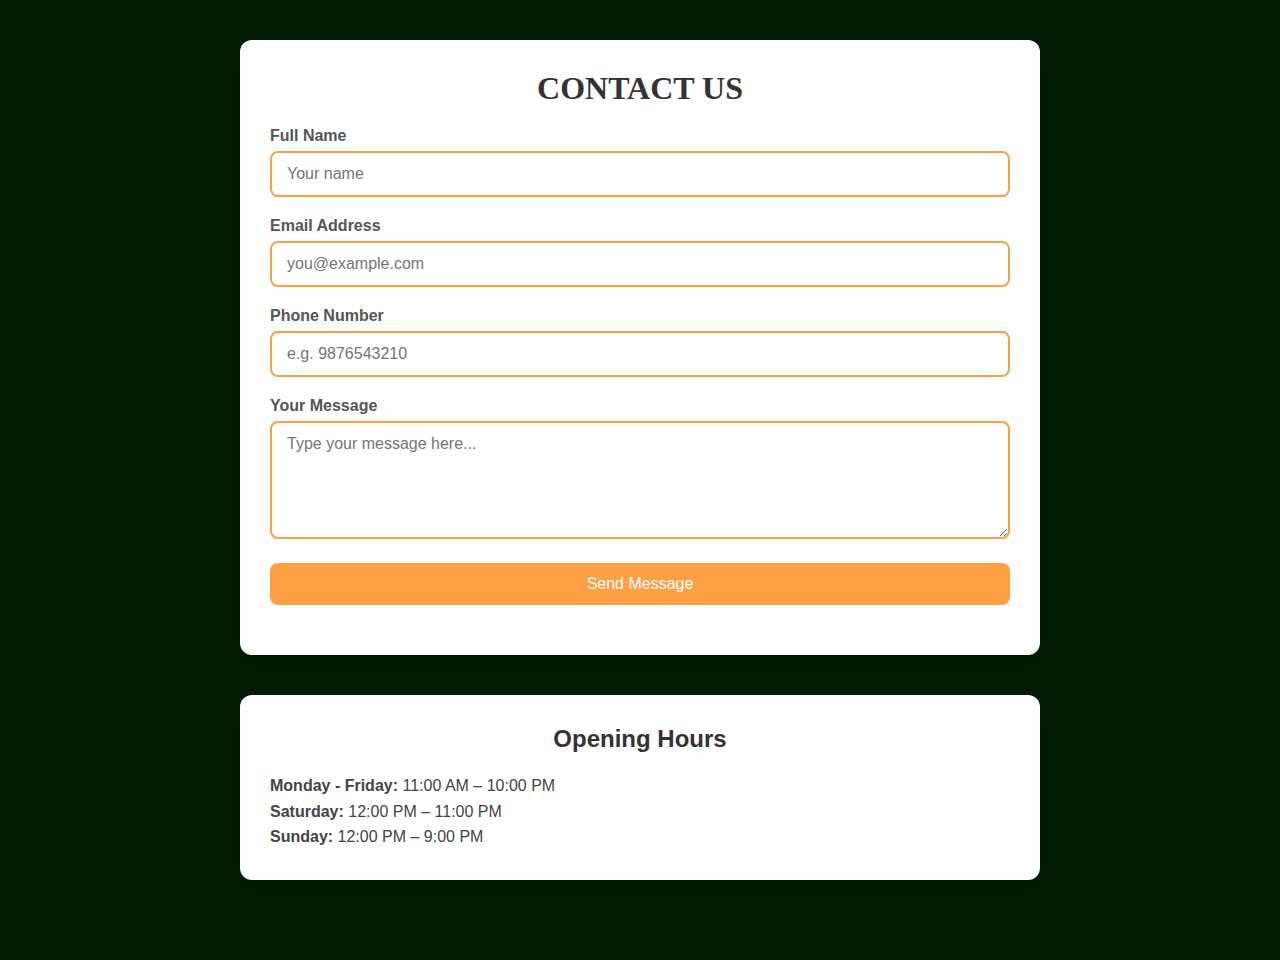
<file: contact.html>
<!DOCTYPE html>
<html lang="en">
<head>
  <meta charset="UTF-8" />
  <meta name="viewport" content="width=device-width, initial-scale=1.0"/>
  <title>Contact Us - Restaurant</title>

  <style>
    * {
      margin: 0;
      padding: 0;
      box-sizing: border-box;
      font-family: 'Segoe UI', sans-serif;
    }

    body {
      background-color:#011d04;;
      padding: 40px 20px;
    }

    h1, h2 {
      text-align: center;
      color: #333;
      margin-bottom: 20px;
    }

    .section {
      background: white;
      padding: 30px;
      border-radius: 12px;
      box-shadow: 0 10px 25px rgba(0, 0, 0, 0.1);
      margin-bottom: 40px;
      animation: fadeInUp 1s ease-in-out;
      max-width: 800px;
      margin-left: auto;
      margin-right: auto;
    }

    .form-group {
      margin-bottom: 20px;
    }

    label {
      display: block;
      margin-bottom: 6px;
      color: #555;
      font-weight: bold;
    }

    input, textarea {
      width: 100%;
      padding: 12px 15px;
      font-size: 16px;
      border: 2px solid #ff9f43;
      border-radius: 8px;
      transition: all 0.3s ease;
    }

    input:focus, textarea:focus {
      border-color: #e67e22;
      outline: none;
      transform: scale(1.02);
      box-shadow: 0 0 10px rgba(230, 126, 34, 0.2);
    }

    button {
      background-color: #ff9f43;
      color: white;
      padding: 12px 30px;
      border: none;
      border-radius: 8px;
      font-size: 16px;
      cursor: pointer;
      transition: background-color 0.3s, transform 0.3s;
      width: 100%;
    }

    button:hover {
      background-color: #e67e22;
      transform: scale(1.05);
    }

    #contactMessage {
      margin-top: 20px;
      font-size: 16px;
      text-align: center;
      opacity: 0;
      transform: translateY(10px);
      transition: all 0.5s ease;
    }

    #contactMessage.show {
      opacity: 1;
      transform: translateY(0);
    }

    /* .map-container iframe {
      width: 100%;
      height: 350px;
      border: none;
      border-radius: 10px;
    } */

    .opening-hours {
      font-size: 16px;
      line-height: 1.6;
      color: #444;
    }

    @keyframes fadeInUp {
      from {
        opacity: 0;
        transform: translateY(30px);
      }
      to {
        opacity: 1;
        transform: translateY(0);
      }
    }

    @media (max-width: 600px) {
      .section {
        padding: 20px;
      }
    }
  </style>
</head>

<body>

  <!-- Contact Form -->
  <div class="section">
    <h1 style="font-family: 'Playfair Display', serif;">CONTACT US</h1>

    <div class="form-group">
      <label for="name">Full Name</label>
      <input type="text" id="name" placeholder="Your name">
    </div>

    <div class="form-group">
      <label for="email">Email Address</label>
      <input type="email" id="email" placeholder="you@example.com">
    </div>

    <div class="form-group">
      <label for="phone">Phone Number</label>
      <input type="tel" id="phone" placeholder="e.g. 9876543210">
    </div>

    <div class="form-group">
      <label for="message">Your Message</label>
      <textarea id="message" rows="5" placeholder="Type your message here..."></textarea>
    </div>

    <button onclick="sendMessage()">Send Message</button>
    <p id="contactMessage"></p>
  </div>

  <!-- Opening Hours -->
  <div class="section">
    <h2>Opening Hours</h2>
    <div class="opening-hours">
      <p><strong>Monday - Friday:</strong> 11:00 AM – 10:00 PM</p>
      <p><strong>Saturday:</strong> 12:00 PM – 11:00 PM</p>
      <p><strong>Sunday:</strong> 12:00 PM – 9:00 PM</p>
    </div>
  </div>

  <!-- Google Map -->
  <!-- <div class="section map-container">
    <h2>Find Us</h2>
    <iframe 
      src="https://www.google.com/maps/embed?pb=!1m18!1m12!1m3!1d3153.0494548770385!2d-122.42163868468218!3d37.774929779759926!2m3!1f0!2f0!3f0!3m2!1i1024!2i768!4f13.1!3m3!1m2!1s0x80858064df2f434f%3A0x3aa7c1f45f0fc97c!2sYour%20Restaurant%20Location!5e0!3m2!1sen!2sin!4v1691288888888" 
      allowfullscreen="" 
      loading="lazy">
    </iframe>
  </div> -->

  <!-- JavaScript -->

<script>
function sendMessage() {
  const name = document.getElementById("name").value.trim();
  const email = document.getElementById("email").value.trim();
  const phone = document.getElementById("phone").value.trim();
  const message = document.getElementById("message").value.trim();
  const contactMessage = document.getElementById("contactMessage");

  if (!name || !email || !phone || !message) {
    contactMessage.textContent = "Please fill out all fields.";
    contactMessage.classList.add("show");
    contactMessage.style.color = "red";
  } else {
    contactMessage.textContent = "Thank you! Your message has been sent.";
    contactMessage.classList.add("show");
    contactMessage.style.color = "green";
    
    // Alert popup
    alert(`✅ Thank you ${name}! Your message has been sent successfully.`);
  }
}


</script>

</body>
</html>
</file>
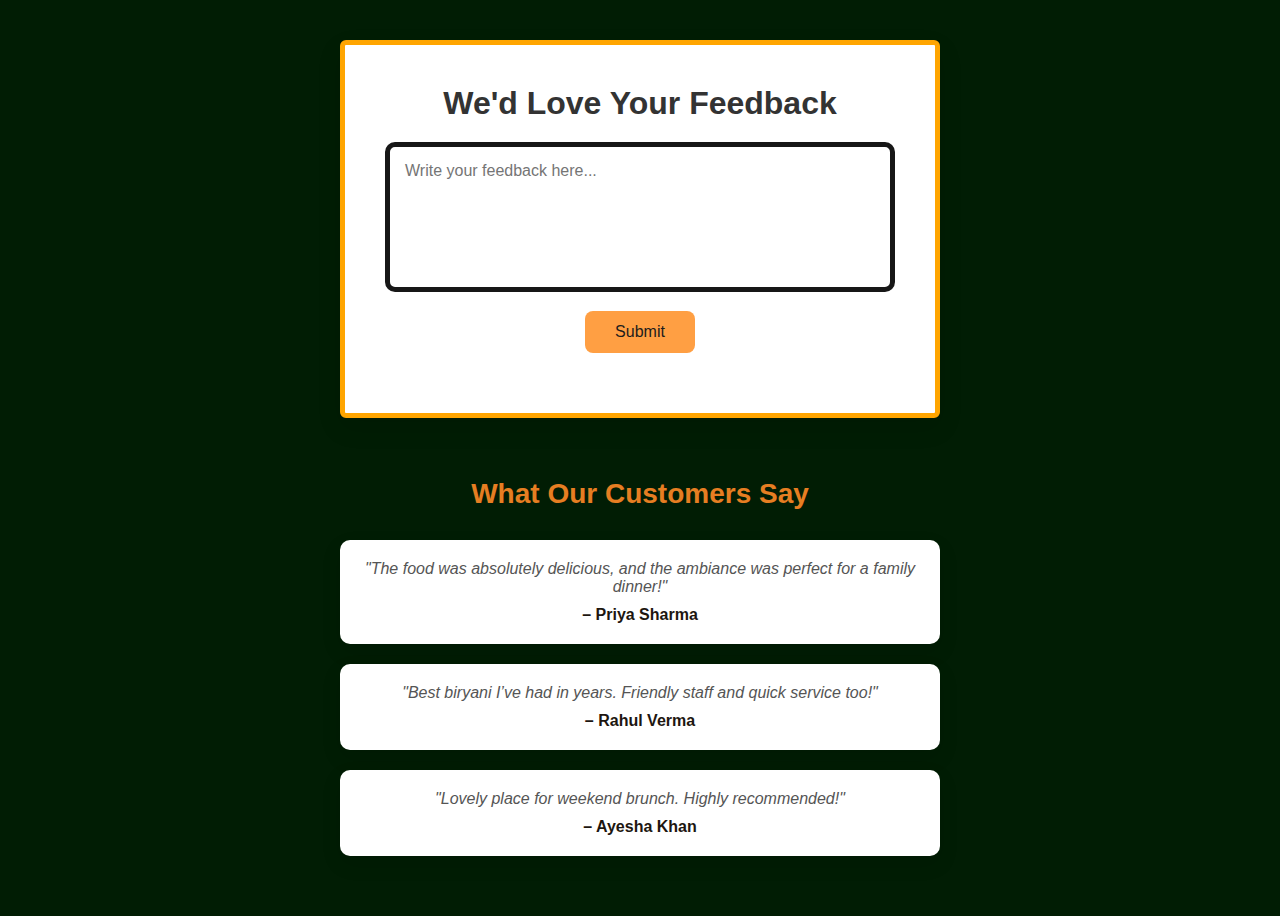
<file: Feedback.html>
<!DOCTYPE html>
<html lang="en">
<head>
  <meta charset="UTF-8" />
  <meta name="viewport" content="width=device-width, initial-scale=1.0"/>
  <title>Restaurant Feedback & Testimonials</title>

  <style>
    * {
      margin: 0;
      padding: 0;
      box-sizing: border-box;
      font-family: 'Segoe UI', sans-serif;
    }

    body {
      background-color: #011d04;
      padding: 40px 20px;
    }

    .container {
      background: white;
      border: 5px solid orange;
      padding: 40px;
      border-radius: 6px;
      box-shadow: 0 10px 25px rgba(0, 0, 0, 0.1);
      text-align: center;
      max-width: 600px;
      margin: 0 auto 60px auto;
      animation: fadeInUp 1s ease-in-out;
    }

    h1 {
      margin-bottom: 20px;
      color: #333;
    }

    textarea {
      width: 100%;
      height: 150px;
      padding: 15px;
      font-size: 16px;
      border: 5px solid #171717;
      border-radius: 10px;
      transition: all 0.3s ease;
      resize: none;
    }

    textarea:focus {
      border-color: #e67e22;
      box-shadow: 0 0 10px rgba(230, 126, 34, 0.3);
      outline: none;
      transform: scale(1.02);
    }

    button {
      margin-top: 15px;
      padding: 12px 30px;
      font-size: 16px;
      border: none;
      background-color: #ff9f43;
      color: rgb(29, 28, 28);
      border-radius: 8px;
      cursor: pointer;
      transition: background-color 0.3s, transform 0.3s;
    }

    button:hover {
      background-color: #e67e22;
      transform: scale(1.05);
    }

    #responseMessage {
      margin-top: 20px;
      font-size: 16px;
      color: green;
      opacity: 0;
      transform: translateY(10px);
      transition: all 0.5s ease;
    }

    #responseMessage.show {
      opacity: 1;
      transform: translateY(0);
    }

    @keyframes fadeInUp {
      from {
        opacity: 0;
        transform: translateY(30px);
      }
      to {
        opacity: 1;
        transform: translateY(0);
      }
    }

    /* Testimonial section */
    .testimonials {
      max-width: 900px;
      margin: 0 auto;
      text-align: center;
      
    }

    .testimonials h2 {
      font-size: 28px;
      color:#e67e22;
      margin-bottom: 30px;
      animation: fadeInUp 1s ease-in-out;
    }

    .testimonial-card {
      background: white;
      margin: 20px auto;
      padding: 20px;
      border-radius: 10px;
      box-shadow: 0 8px 20px rgba(0, 0, 0, 0.1);
      max-width: 600px;
      opacity: 0;
      transform: translateY(20px);
      transition: all 0.6s ease;
    }

    .testimonial-card.visible {
      opacity: 1;
      transform: translateY(0);
    }

    .testimonial-name {
      font-weight: bold;
      color: #1d1610;
      margin-top: 10px;
    }

    .testimonial-text {
      font-style: italic;
      color: #555;
    }
  </style>
</head>

<body>
  <!-- Feedback Form -->
  <div class="container">
    <h1>We'd Love Your Feedback</h1>
    <textarea id="feedback" placeholder="Write your feedback here..."></textarea>
    <button onclick="submitFeedback()">Submit</button>
    <p id="responseMessage"></p>
  </div>

  <!-- Testimonial Section -->
  <div class="testimonials">
    <h2>What Our Customers Say</h2>

    <div class="testimonial-card">
      <p class="testimonial-text">"The food was absolutely delicious, and the ambiance was perfect for a family dinner!"</p>
      <p class="testimonial-name">– Priya Sharma</p>
    </div>

    <div class="testimonial-card">
      <p class="testimonial-text">"Best biryani I’ve had in years. Friendly staff and quick service too!"</p>
      <p class="testimonial-name">– Rahul Verma</p>
    </div>

    <div class="testimonial-card">
      <p class="testimonial-text">"Lovely place for weekend brunch. Highly recommended!"</p>
      <p class="testimonial-name">– Ayesha Khan</p>
    </div>
  </div>

  <!-- JS for feedback + animation -->
  <script>
    function submitFeedback() {
      const feedback = document.getElementById("feedback").value;
      const responseMessage = document.getElementById("responseMessage");

      if (feedback.trim() === "") {
        responseMessage.textContent = "Please write some feedback!";
        responseMessage.style.color = "red";
      } else {
        responseMessage.textContent = "Thank you for your feedback!";
        responseMessage.style.color = "green";
        document.getElementById("feedback").value = "";
      }

      responseMessage.classList.add("show");

      setTimeout(() => {
        responseMessage.classList.remove("show");
      }, 3000);
    }

    // Animate testimonial cards on scroll
    const observer = new IntersectionObserver((entries) => {
      entries.forEach(entry => {
        if (entry.isIntersecting) {
          entry.target.classList.add('visible');
        }
      });
    }, { threshold: 0.1 });

    document.querySelectorAll('.testimonial-card').forEach(card => {
      observer.observe(card);
    });
  </script>
</body>
</html>
</file>
